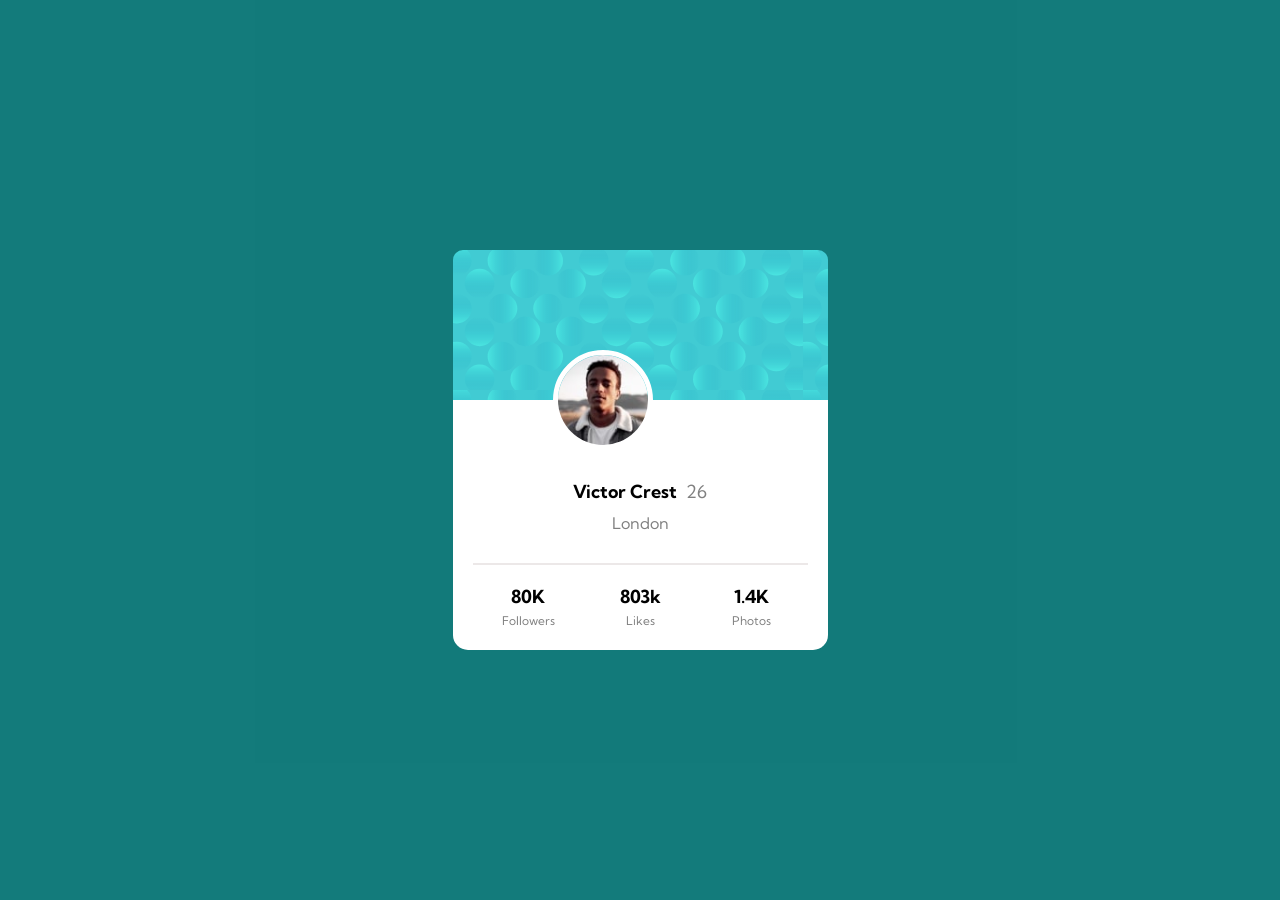
<file: index.html>
<!DOCTYPE html>
<html lang="en">
    <head>
    <meta charset="UTF-8"/>
    <Meta name="viewport"content="width=device-width,initia-scale=1.0"/>
    <title>Profile card</title>
    <link rel="stylesheet" href="profile-style.css"/>
    <link rel="icon" href="\images\favicon-32x32.png">
<link href="https://fonts.googleapis.com/css2?family=Kumbh+Sans:wght@100..900&display=swap" rel="stylesheet">
    </head>
    <body>
        <div class="container">
         <div class="card">
            <div class="card-header">
                <img src="\images\image-victor.jpg"alt="">
             </div>
             <div class="card-body">
                <h2>Victor Crest <span>26</span></h2>
                <p>London</p>
                <div class="stats">
                <div>
                    <h3>80K</h3>
                    <p>Followers</p>
             </div>
             <div>
                <h3>803k</h3>
                <p>Likes</p>
             </div>
             <div>
                <h3>1.4K</h3>
                <p>Photos</p>
             </div>
        </div>
         </div>
    </body>
</html>
</file>
<file: profile-style.css>
* {
    margin:0;
    padding:0;
    box-sizing: border-box;
    font-family: "Kumbh Sans", sans-serif;
    font-weight: 400, 700

}

body{
    background-color: rgba(3, 114, 114, 0.938)
    background-repeat repeat
    display flex
    justify-content center
    align-items center
}

.container{
    display: flex;
    justify-content: center;
    align-items: center;
    min-height:100vh;
    background-color: rgba(3, 114, 114, 0.938)
}

.card{
    background:white;
    border-radius:15px;
    width:350px;
    height:400px;
    text-align: center;
    box-shadow:rgba(0,0,0,0.1)
}

.card-header{
background:url(images/bg-pattern-card.svg);
    padding:40px;
    border-top-left-radius:10px;
    border-top-right-radius:10px;
    height: 150px;
    position:relative
}

.card img{
 position: absolute;
width:100px;
height: 100px;
border-radius:100%;
top: 100px;
left: 100px;
border:5px solid white;
}

.card-body{
    padding: 60px 20px 20px;
    border-radius:10px;
}

.card-body h2{
    font-size:18px;
    font-weight:700;
    margin-bottom:10px;
    margin-top:20px;
}

.card-body h2 span{
    margin-left:5px;
    font-weight:400;
    color: gray
    
    
}

.card-body p{
    font: size 12px;
    margin-top:5px;
    color: gray
    
}

.stats{
    display: flex;
    justify-content: space-between;
    padding-top:20px;
    border-top:2px solid rgba(235, 231, 231, 0.945);
    margin-bottom:20px;
    margin-top:30px;
    
}

.stats div{
    flex:1;
}
.stats h3{
    font-size:18px;
}
.stats p{
    font-size:12px;
    color: gray
}

/* media queries */

.card{
    width:90%;
    margin:20px auto;
}

@media screen and (min-width:768px){
    .card{
        max-width:375px;
    }

}

@media screen and(min-width:1440px){
    .card{
        width:400px
    }
}
</file>
